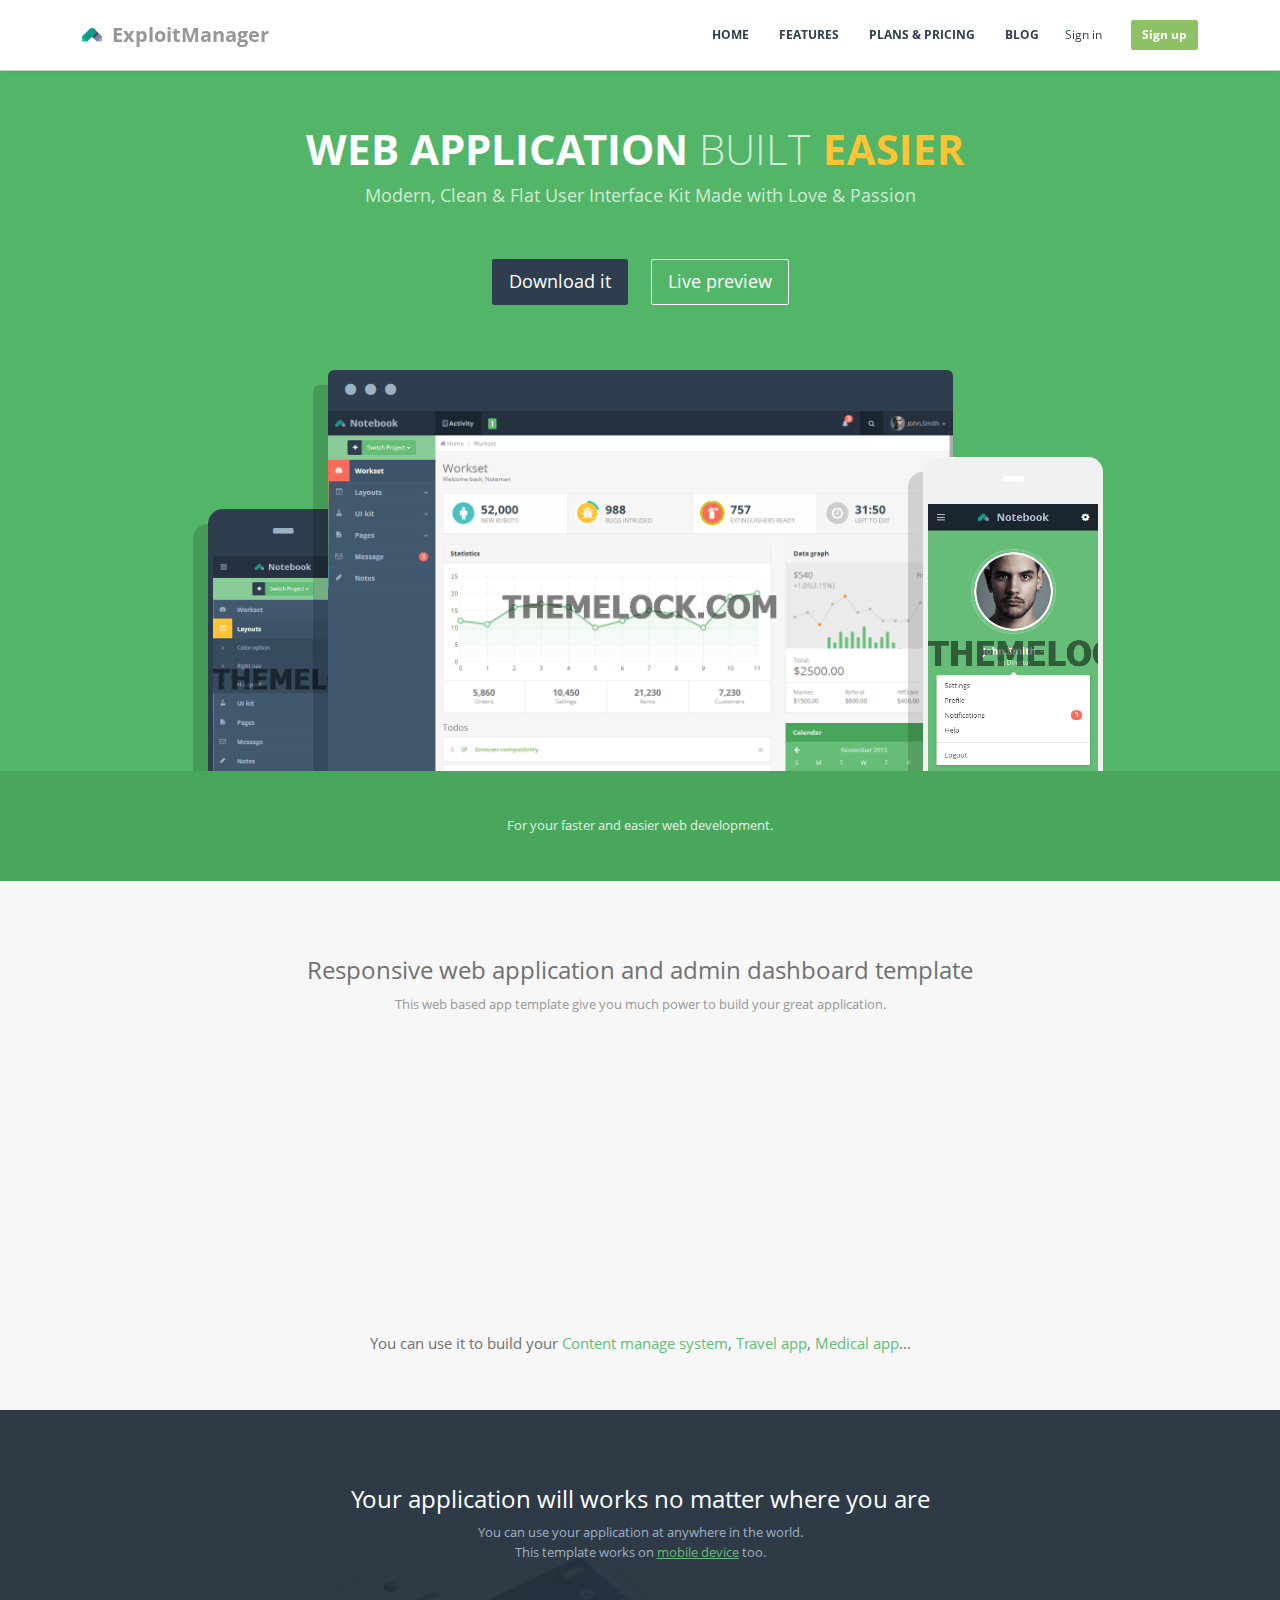
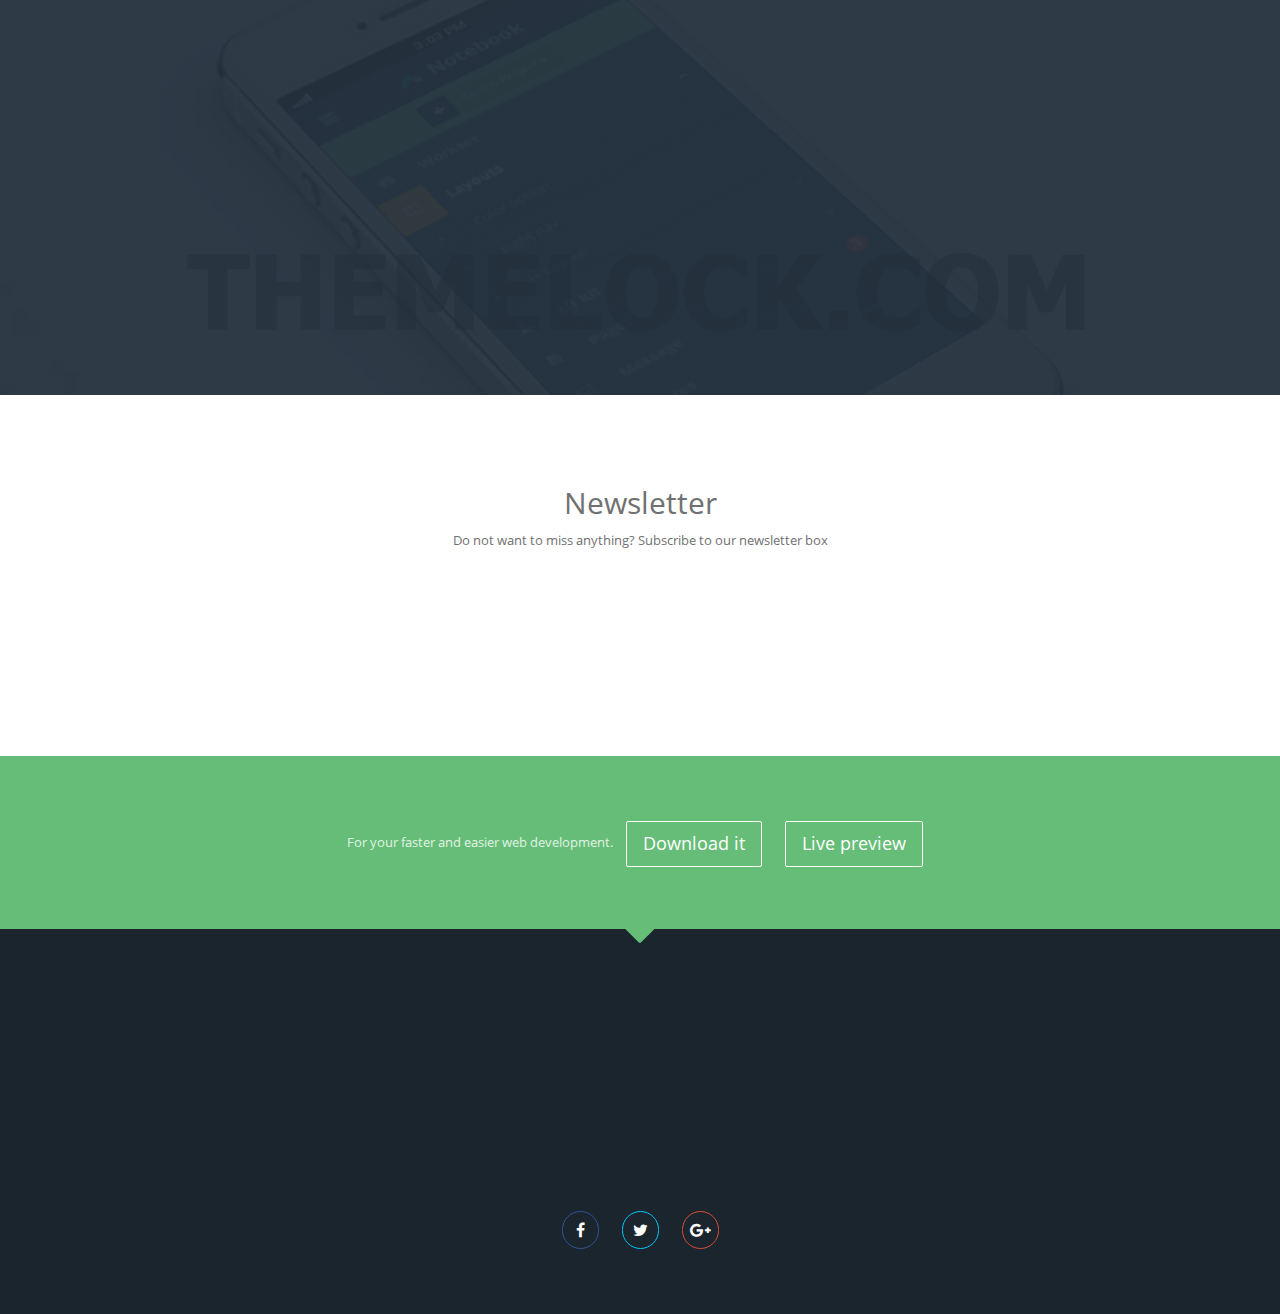
<file: index.html>
<!DOCTYPE html>
<html lang="en" class="no-touch">
<head>
    <meta charset="UTF-8">
    <title>Notebook | Web Application</title>
    <meta name="description" content="description">
    <meta name="viewport" content="width=device-width, initial-scale=1, maximum-scale=1">
    <link rel="stylesheet" href="css/bootstrap.min.css">
    <link rel="stylesheet" href="css/font-awesome.min.css">
    <link rel="stylesheet" href="css/animate.css">
    <link rel="stylesheet" href="css/style.css">
</head>
<body>

<header class="navbar navbar-expand-md sticky-top">
    <div class="container-fluid container-lg justify-content-between">
        <a class="navbar-brand d-flex" href="/">
            <img src="img/logo.png" alt="logo" width="20" height="20">
            ExploitManager
        </a>
        <button class="navbar-toggler" type="button" data-bs-toggle="collapse" data-bs-target="#navbar">
            <i class="fa fa-bars"></i>
        </button>
        <div class="collapse navbar-collapse" id="navbar">
            <ul class="navbar-nav">
                <li class="nav-item">
                    <a class="nav-link active" href="/">Home</a>
                </li>
                <li class="nav-item">
                    <a class="nav-link" href="/features.html">Features</a>
                </li>
                <li class="nav-item">
                    <a class="nav-link" href="/plan.html">Plans & Pricing</a>
                </li>
                <li class="nav-item">
                    <a class="nav-link" href="#">Blog</a>
                </li>
                <li class="nav-item d-flex">
                    <div class="navbar-account my-auto">
                        <a href="#" class="signin btn btn-sm btn-link">Sign in</a>
                        <a href="#" class="signup btn btn-sm btn-success"><b>Sign up</b></a>
                    </div>
                </li>
            </ul>
        </div>
    </div>
</header>

<main>
    <div class="presentation">
        <div class="presentation-speech">
            <div class="presentation-title">
                <div class="presentation-top">
                    <p>Web application <small>built</small></p>
                    <div id="carousel" class="carousel carousel-fade slide" data-bs-ride="carousel" data-bs-interval="2000">
                        <div class="carousel-inner">
                            <div class="carousel-item first active">
                                Easier
                            </div>
                            <div class="carousel-item second">
                                Faster
                            </div>
                            <div class="carousel-item third">
                                Funny
                            </div>
                        </div>
                    </div>
                </div>
                <p>Modern, Clean & Flat User Interface Kit Made with Love & Passion</p>
            </div>
            <div class="presentation-buttons">
                <a href="#" class="btn btn-lg btn-dark">Download it</a>
                <a href="#" class="btn btn-lg btn-warning">Live preview</a>
            </div>
        </div>
        <div class="presentation-website">
            <div class="presentation-table">
                <aside class="col-md-3 d-none d-lg-block">
                    <div>
                        <section class="panel device s-phone animated fadeInLeftBig">
                            <header class="d-flex">
                                <i class="fa fa-minus fa-2x m-auto"></i>
                            </header>
                            <div>
                                <img src="img/s-phone.png" alt="main">
                            </div>
                        </section>
                    </div>
                </aside>
                <aside class="col-sm-10 col-lg-6 mx-auto">
                    <section class="panel device computer animated fadeInUp">
                        <header>
                            <i class="fa fa-circle fa-fw"></i>
                            <i class="fa fa-circle fa-fw"></i>
                            <i class="fa fa-circle fa-fw"></i>
                        </header>
                        <img src="img/main.png" alt="main">
                    </section>
                </aside>
                <aside class="col-md-3 d-none d-lg-block">
                    <div>
                        <section class="panel device b-phone animated fadeInRightBig">
                            <header class="d-flex">
                                <i class="fa fa-minus fa-2x m-auto"></i>
                            </header>
                            <div>
                                <img src="img/b-phone.png" alt="main">
                            </div>
                        </section>
                    </div>
                </aside>
            </div>
        </div>
        <div class="presentation-footer">
            <p>For your faster and easier web development.</p>
        </div>
    </div>
    <div class="about">
        <div class="container-lg">
            <div class="about-header">
                <h3>Responsive web application and admin dashboard template</h3>
                <p>This web based app template give you much power to build your great application.</p>
            </div>
            <div class="about-icons row">
                <div class="about-box col-sm-4" data-ride="animated" data-animation="fadeInLeft" data-delay="300">
                    <i class="fa fa-lightbulb-o fa-3x"></i>
                    <div class="about-desc">
                        <h4>Web Application</h4>
                        <p>Many mobile app widgets and components, it's fully responsive, it can run on all the size of the screens. Start work on your great idea today!</p>
                    </div>
                </div>
                <div class="about-box col-sm-4" data-ride="animated" data-animation="fadeInLeft" data-delay="600">
                    <i class="fa fa-signal fa-3x"></i>
                    <div class="about-desc">
                        <h4>Admin Dashboard</h4>
                        <p>It also can be used as admin dashboard, it has tables, charts and other useful components for system management, graph data shows and analysis.</p>
                    </div>
                </div>
                <div class="about-box col-sm-4" data-ride="animated" data-animation="fadeInLeft" data-delay="900">
                    <i class="fa fa-rocket fa-3x"></i>
                    <div class="about-desc">
                        <h4>App Landing</h4>
                        <p>This template also have a front end site that for your application landing, It have the features introduction, blog section, and a price table included.</p>
                    </div>
                </div>
            </div>
            <div class="about-footer">
                <p>You can use it to build your <span>Content manage system</span>, <span>Travel app</span>, <span>Medical app</span>...</p>
            </div>
        </div>
    </div>
    <div class="responsive">
        <div style="background-color: rgba(37, 49, 62, 0.95);">
            <div class="container-lg">
                <div class="responsive-header">
                    <h3>Your application will works no matter where you are</h3>
                    <p>You can use your application at anywhere in the world.<br>This template works on <span>mobile device</span> too.</p>
                </div>
                <div class="responsive-icons row">
                    <div class="responsive-box col-sm-4" data-ride="animated" data-animation="fadeInLeft" data-delay="300">
                        <span class="fa-stack fa-2x">
                            <i class="fa fa-circle fa-stack-2x"></i>
                            <i class="fa fa-mobile fa-stack-1x"></i>
                        </span>
                        <p>Mobile</p>
                    </div>
                    <div class="responsive-box col-sm-4" data-ride="animated" data-animation="fadeInLeft" data-delay="600">
                        <span class="fa-stack fa-2x">
                            <i class="fa fa-circle fa-stack-2x"></i>
                            <i class="fa fa-tablet fa-stack-1x"></i>
                        </span>
                        <p>Tablet</p>
                    </div>
                    <div class="responsive-box col-sm-4" data-ride="animated" data-animation="fadeInLeft" data-delay="900">
                        <span class="fa-stack fa-2x">
                            <i class="fa fa-circle fa-stack-2x "></i>
                            <i class="fa fa-desktop fa-stack-1x" style="font-size: 51px"></i>
                        </span>
                        <p>Desktop</p>
                    </div>
                </div>
            </div>
        </div>
    </div>
    <div class="newsletter">
        <div class="container-lg" data-ride="animated" data-animation="fadeIn">
            <h2>Newsletter</h2>
            <p>Do not want to miss anything? Subscribe to our newsletter box</p>
            <form class="d-flex mx-auto col-md-4">
                <input type="email" class="form-control ms-auto" placeholder="Your email" data-ride="animated" data-animation="fadeInLeftBig" data-delay="300">
                <button type="submit" class="btn btn-default me-auto btn-lg" data-ride="animated" data-animation="fadeInRightBig" data-delay="600">Subscribe</button>
            </form>
        </div>
    </div>
</main>

<footer>
    <div class="link">
        <div class="container-lg">
            <div class="content">
                For your faster and easier web development.
                <a href="#" class="btn btn-lg btn-dark">Download it</a>
                <a href="#" class="btn btn-lg btn-warning">Live preview</a>
            </div>
        </div>
        <i class="fa fa-caret-down fa-4x"></i>
    </div>
    <div class="contact">
        <div class="container-lg">
            <div class="row">
                <div class="col-sm-4" data-ride="animated" data-animation="fadeInLeft" data-delay="300">
                    <i class="fa fa-map-marker fa-3x"></i>
                    <h5>Find Us</h5>
                    <p>
                        23 soe Midlokls
                        <br>
                        120002 Loki — UNITED KINGDOM
                    </p>
                </div>
                <div class="col-sm-4" data-ride="animated" data-animation="fadeInUp" data-delay="600">
                    <i class="fa fa-envelope-o fa-3x"></i>
                    <h5>Mail Us</h5>
                    <p>
                        info@example.com
                    </p>
                </div>
                <div class="col-sm-4" data-ride="animated" data-animation="fadeInRight" data-delay="900">
                    <i class="fa fa-globe fa-3x"></i>
                    <h5>Join us</h5>
                    <p>
                        Send your resume to
                        <br>
                        <a href="#">recruit@example.com</a>
                    </p>
                </div>
            </div>
            <div class="social">
                <p>
                    <a href="#" class="btn btn-icon btn-rounded btn-facebook"><i class="fa fa-facebook"></i></a>
                    <a href="#" class="btn btn-icon btn-rounded btn-twitter"><i class="fa fa-twitter"></i></a>
                    <a href="#" class="btn btn-icon btn-rounded btn-gplus"><i class="fa fa-google-plus"></i></a>
                </p>
                <p>

                </p>
            </div>
        </div>
    </div>
</footer>

<script src="js/bootstrap.bundle.min.js"></script>
<script src="js/jquery.min.js"></script>
<script src="js/jquery.appear.js"></script>
<script>
!function ($) {
    $(function(){
        let selector = $('[data-ride="animated"]');
        selector.appear();
        selector.addClass('appear');
        selector.on('appear', function() {
            var $el = $(this), $ani = ($el.data('animation') || 'fadeIn'), $delay;
            if ( !$el.hasClass('animated') ) {
                $delay = $el.data('delay') || 0;
                setTimeout(function(){
                    $el.removeClass('appear').addClass( $ani + " animated" );
                }, $delay);
            }
        });
    });
}(window.jQuery);
$(document).on("scroll", function(){
    if ($(document).scrollTop() > 71){
        $(".navbar").addClass("shrink");
    } else {
        $(".navbar").removeClass("shrink");
    }
});
</script>
</body>
</html>
</file>
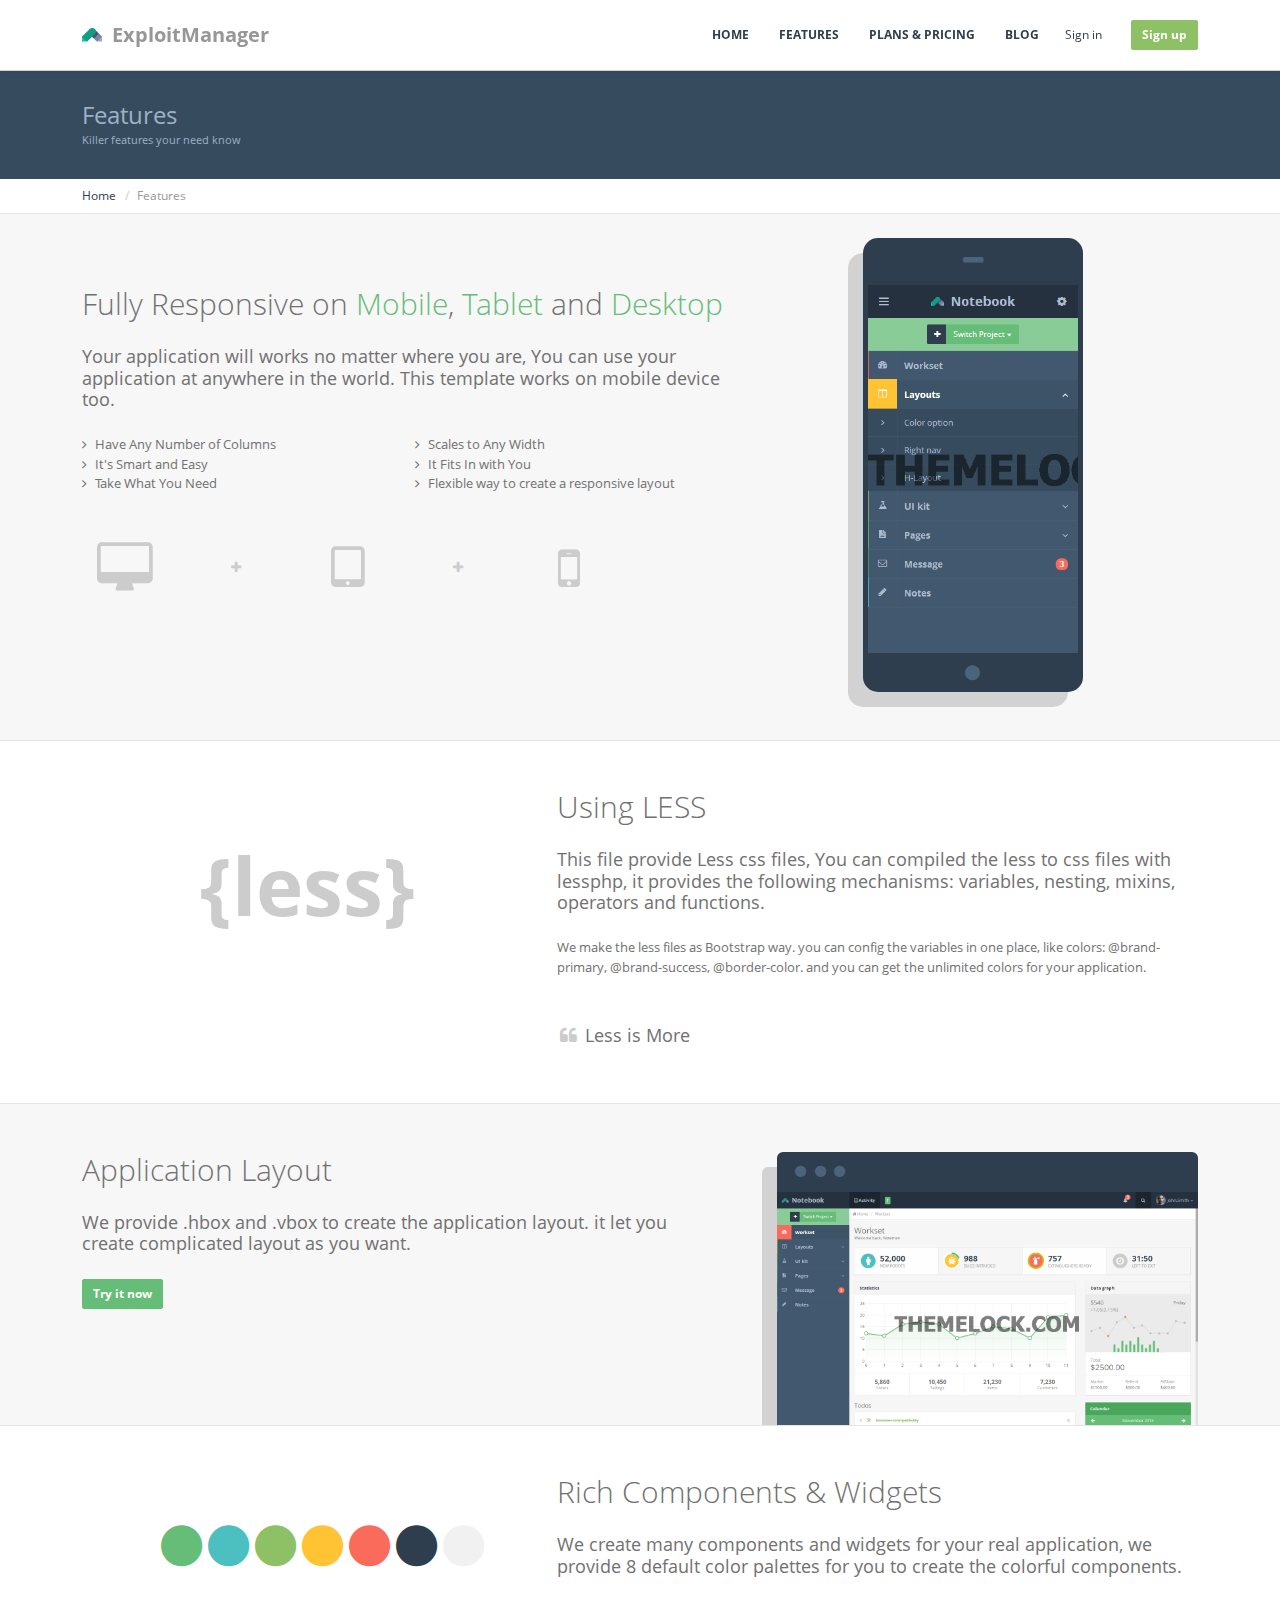
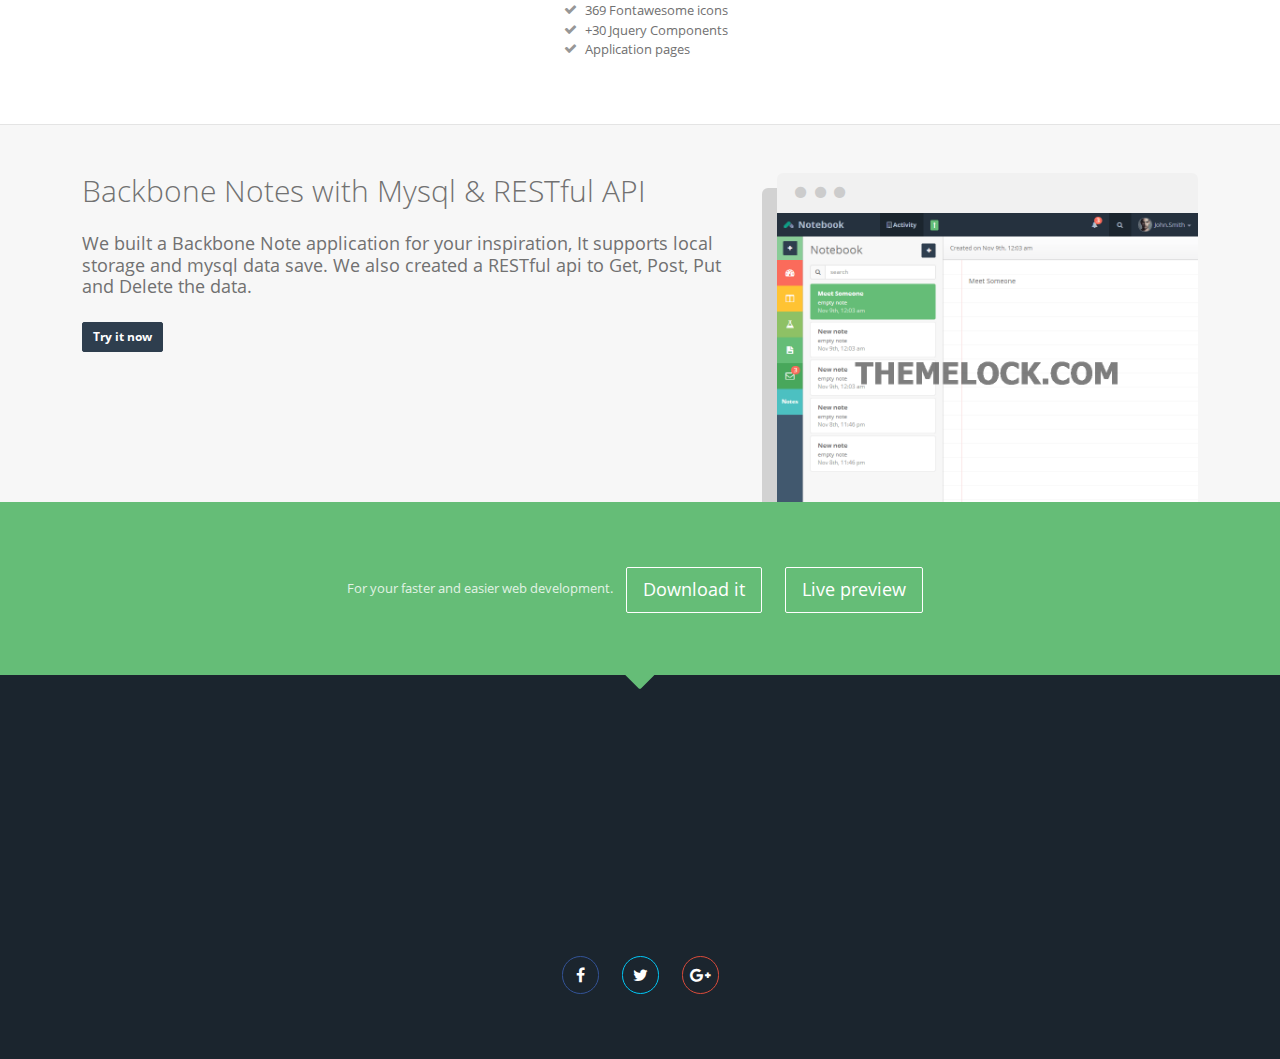
<file: features.html>
<!DOCTYPE html>
<html lang="en" class="no-touch">
<head>
    <meta charset="UTF-8">
    <title>Notebook | Web Application</title>
    <meta name="description" content="description">
    <meta name="viewport" content="width=device-width, initial-scale=1, maximum-scale=1">
    <link rel="stylesheet" href="css/bootstrap.min.css">
    <link rel="stylesheet" href="css/font-awesome.min.css">
    <link rel="stylesheet" href="css/animate.css">
    <link rel="stylesheet" href="css/style.css">
</head>
<body>

<header class="navbar navbar-expand-md sticky-top">
    <div class="container-fluid container-lg justify-content-between">
        <a class="navbar-brand d-flex" href="/">
            <img src="img/logo.png" alt="logo" width="20" height="20">
            ExploitManager
        </a>
        <button class="navbar-toggler" type="button" data-bs-toggle="collapse" data-bs-target="#navbar">
            <i class="fa fa-bars"></i>
        </button>
        <div class="collapse navbar-collapse" id="navbar">
            <ul class="navbar-nav">
                <li class="nav-item">
                    <a class="nav-link active" href="/">Home</a>
                </li>
                <li class="nav-item">
                    <a class="nav-link" href="/features.html">Features</a>
                </li>
                <li class="nav-item">
                    <a class="nav-link" href="/plan.html">Plans & Pricing</a>
                </li>
                <li class="nav-item">
                    <a class="nav-link" href="#">Blog</a>
                </li>
                <li class="nav-item d-flex">
                    <div class="navbar-account my-auto">
                        <a href="#" class="signin btn btn-sm btn-link">Sign in</a>
                        <a href="#" class="signup btn btn-sm btn-success"><b>Sign up</b></a>
                    </div>
                </li>
            </ul>
        </div>
    </div>
</header>

<main>

    <div class="breadcrumb">
        <div class="breadcrumb-title">
            <div class="container-lg">
                <h3>Features</h3>
                <small>Killer features your need know</small>
            </div>
        </div>
        <div class="breadcrumb-line">
            <div class="container-lg">
                <ul>
                    <li>
                        <a href="/">Home</a>
                    </li>
                    <li class="active">
                        Features
                    </li>
                </ul>
            </div>
        </div>
    </div>
    <div>
        <div class="container-lg">
            <div class="row mb-5 mt-4">
                <div class="col-md-7">
                    <h2 class="font-thin mt-5 mb-4">Fully Responsive on <span class="text-primary">Mobile</span>, <span class="text-primary">Tablet</span> and <span class="text-primary">Desktop</span></h2>
                    <h4 class="mb-4">Your application will works no matter where you are, You can use your application at anywhere in the world. This template works on mobile device too.</h4>
                    <div class="row mb-5">
                        <div class="col-sm-6">
                            <i class="fa fa-angle-right me-2" aria-hidden="true"></i>Have Any Number of Columns
                        </div>
                        <div class="col-sm-6">
                            <i class="fa fa-angle-right me-2" aria-hidden="true"></i>Scales to Any Width
                        </div>
                        <div class="col-sm-6">
                            <i class="fa fa-angle-right me-2" aria-hidden="true"></i>It's Smart and Easy
                        </div>
                        <div class="col-sm-6">
                            <i class="fa fa-angle-right me-2" aria-hidden="true"></i>It Fits In with You
                        </div>
                        <div class="col-sm-6">
                            <i class="fa fa-angle-right me-2" aria-hidden="true"></i>Take What You Need
                        </div>
                        <div class="col-sm-6">
                            <i class="fa fa-angle-right me-2" aria-hidden="true"></i>Flexible way to create a responsive layout
                        </div>
                    </div>
                    <div class="row mb-5 text-center">
                        <div class="col-sm-2"><i class="fa fa-desktop fa-4x icon-muted"></i></div>
                        <div class="col-sm-2 d-flex"><i class="fa fa-plus icon-muted m-auto"></i></div>
                        <div class="col-sm-2"><i class="fa fa-tablet fa-4x icon-muted"></i></div>
                        <div class="col-sm-2 d-flex"><i class="fa fa-plus icon-muted m-auto"></i></div>
                        <div class="col-sm-2"><i class="fa fa-mobile fa-4x icon-muted"></i></div>
                    </div>
                </div>
                <div class="col-md-5 features-phone">
                    <section class="panel device phone animated fadeInRightBig mx-auto">
                        <header class="d-flex">
                            <i class="fa fa-minus fa-2x m-auto"></i>
                        </header>
                        <div>
                            <img src="img/s-phone.png" alt="main">
                        </div>
                        <footer class="text-center">
                            <i class="fa fa-circle fa-lg"></i>
                        </footer>
                    </section>
                </div>
            </div>
        </div>
    </div>
    <div class="white-content">
        <div class="container-lg">
            <div class="row my-5">
                <div class="col-md-5 text-center fadeInLeftBig animated">
                    <div class="h1 fw-bold my-5"><span class="fa-2x icon-muted">{less}</span></div>
                </div>
                <div class="col-md-7">
                    <h2 class="font-thin mb-4">Using LESS</h2>
                    <h4 class="mb-4">This file provide Less css files, You can compiled the less to css files with lessphp, it provides the following mechanisms: variables, nesting, mixins, operators and functions.</h4>
                    <p class="mb-5">We make the less files as Bootstrap way. you can config the variables in one place, like colors: @brand-primary, @brand-success, @border-color. and you can get the unlimited colors for your application.</p>
                    <h4 class="mt-5 mb-2"><i class="fa fa-quote-left fa-fw fa-1x icon-muted"></i> Less is More</h4>
                </div>
            </div>
        </div>
    </div>
    <div>
        <div class="container-lg">
            <div class="row">
                <div class="col-md-7">
                    <h2 class="font-thin mb-4 mt-5">Application Layout</h2>
                    <h4 class="mb-4">We provide .hbox and .vbox to create the application layout. it let you create complicated layout as you want.</h4>
                    <p class="mb-5">
                        <a href="/" class="btn btn-sm btn-primary"><b>Try it now</b></a>
                    </p>
                </div>
                <div class="col-md-5 fadeInUp animated features-computer">
                    <section class="panel mt-5 device animated fadeInUp computer">
                        <header class="panel-heading text-left">
                            <i class="fa fa-circle fa-fw"></i>
                            <i class="fa fa-circle fa-fw"></i>
                            <i class="fa fa-circle fa-fw"></i>
                        </header>
                        <img src="img/main.png">
                    </section>
                </div>
            </div>
        </div>
    </div>
    <div class="white-content position-relative">
        <div class="container">
            <div class="row my-5">
                <div class="col-md-5 text-center fadeInLeftBig animated">
                    <h3 class="fa-bold my-5">
                        <i class="fa fa-circle text-primary fa-2x"></i>
                        <i class="fa fa-circle text-info fa-2x"></i>
                        <i class="fa fa-circle text-success fa-2x"></i>
                        <i class="fa fa-circle text-warning fa-2x"></i>
                        <i class="fa fa-circle text-danger fa-2x"></i>
                        <i class="fa fa-circle text-dark fa-2x"></i>
                        <i class="fa fa-circle text-light fa-2x"></i>
                    </h3>
                </div>
                <div class="col-md-7">
                    <h2 class="font-thin mb-4">Rich Components & Widgets</h2>
                    <h4 class="mb-4">We create many components and widgets for your real application, we provide 8 default color palettes for you to create the colorful components.</h4>
                    <ul class="fa-ul">
                        <li><i class="fa fa-li fa-check text-muted"></i>369 Fontawesome icons</li>
                        <li><i class="fa fa-li fa-check text-muted"></i>+30 Jquery Components</li>
                        <li><i class="fa fa-li fa-check text-muted"></i>Application pages</li>
                    </ul>
                </div>
            </div>
        </div>
    </div>
    <div>
        <div class="container-lg">
            <div class="row">
                <div class="col-md-7">
                    <h2 class="font-thin mb-4 mt-5">Backbone Notes with Mysql & RESTful API</h2>
                    <h4 class="mb-4">We built a Backbone Note application for your inspiration, It supports local storage and mysql data save. We also created a RESTful api to Get, Post, Put and Delete the data.</h4>
                    <p class="mb-5">
                        <a href="/" class="btn btn-sm btn-dark"><b>Try it now</b></a>
                    </p>
                </div>
                <div class="col-md-5 fadeInUp animated features-api">
                    <section class="panel mt-5 device animated fadeInUp computer">
                        <header class="panel-heading text-left">
                            <i class="fa fa-circle fa-fw"></i>
                            <i class="fa fa-circle fa-fw"></i>
                            <i class="fa fa-circle fa-fw"></i>
                        </header>
                        <img src="img/app.png">
                    </section>
                </div>
            </div>
        </div>
    </div>
</main>

<footer class="position-relative">
    <div class="link">
        <div class="container-lg">
            <div class="content">
                For your faster and easier web development.
                <a href="#" class="btn btn-lg btn-dark">Download it</a>
                <a href="#" class="btn btn-lg btn-warning">Live preview</a>
            </div>
        </div>
        <i class="fa fa-caret-down fa-4x"></i>
    </div>
    <div class="contact">
        <div class="container-lg">
            <div class="row">
                <div class="col-sm-4" data-ride="animated" data-animation="fadeInLeft" data-delay="300">
                    <i class="fa fa-map-marker fa-3x"></i>
                    <h5>Find Us</h5>
                    <p>
                        23 soe Midlokls
                        <br>
                        120002 Loki — UNITED KINGDOM
                    </p>
                </div>
                <div class="col-sm-4" data-ride="animated" data-animation="fadeInUp" data-delay="600">
                    <i class="fa fa-envelope-o fa-3x"></i>
                    <h5>Mail Us</h5>
                    <p>
                        info@example.com
                    </p>
                </div>
                <div class="col-sm-4" data-ride="animated" data-animation="fadeInRight" data-delay="900">
                    <i class="fa fa-globe fa-3x"></i>
                    <h5>Join us</h5>
                    <p>
                        Send your resume to
                        <br>
                        <a href="#">recruit@example.com</a>
                    </p>
                </div>
            </div>
            <div class="social">
                <p>
                    <a href="#" class="btn btn-icon btn-rounded btn-facebook"><i class="fa fa-facebook"></i></a>
                    <a href="#" class="btn btn-icon btn-rounded btn-twitter"><i class="fa fa-twitter"></i></a>
                    <a href="#" class="btn btn-icon btn-rounded btn-gplus"><i class="fa fa-google-plus"></i></a>
                </p>
                <p>

                </p>
            </div>
        </div>
    </div>
</footer>

<script src="js/bootstrap.bundle.min.js"></script>
<script src="js/jquery.min.js"></script>
<script src="js/jquery.appear.js"></script>
<script>
    !function ($) {
        $(function(){
            let selector = $('[data-ride="animated"]');
            selector.appear();
            selector.addClass('appear');
            selector.on('appear', function() {
                var $el = $(this), $ani = ($el.data('animation') || 'fadeIn'), $delay;
                if ( !$el.hasClass('animated') ) {
                    $delay = $el.data('delay') || 0;
                    setTimeout(function(){
                        $el.removeClass('appear').addClass( $ani + " animated" );
                    }, $delay);
                }
            });
        });
    }(window.jQuery);
    $(document).on("scroll", function(){
        if ($(document).scrollTop() > 71){
            $(".navbar").addClass("shrink");
        } else {
            $(".navbar").removeClass("shrink");
        }
    });
</script>
</body>
</html>
</file>
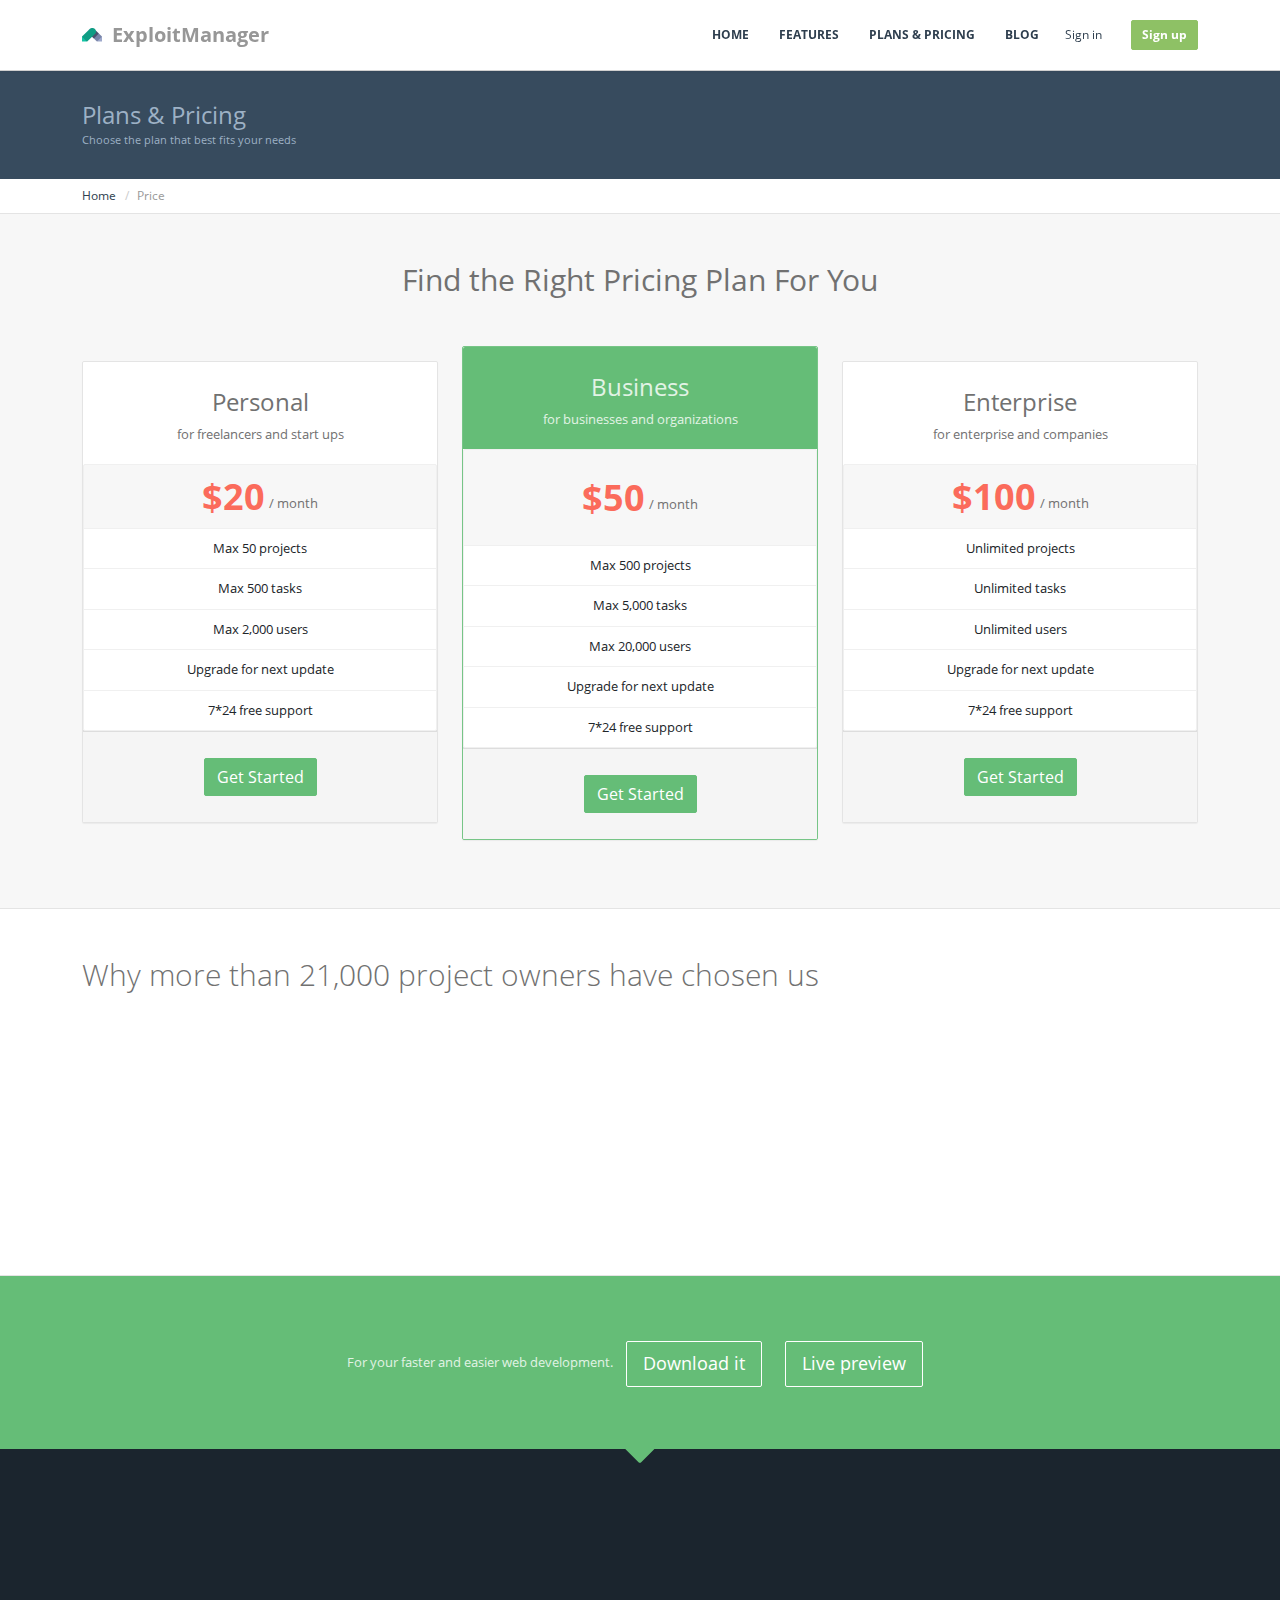
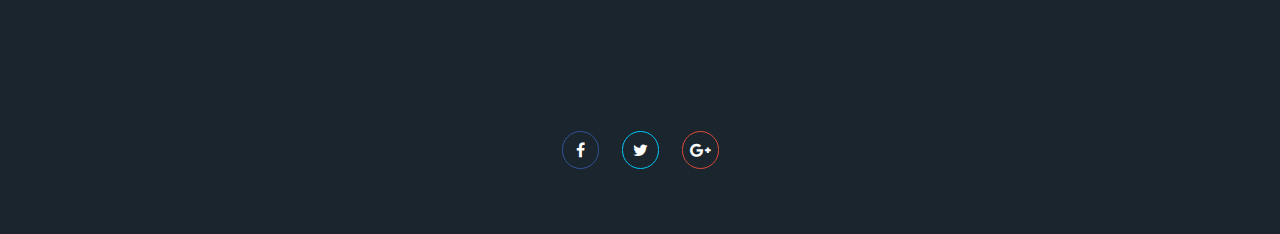
<file: plan.html>
<!DOCTYPE html>
<html lang="en" class="no-touch">
<head>
    <meta charset="UTF-8">
    <title>Notebook | Web Application</title>
    <meta name="description" content="description">
    <meta name="viewport" content="width=device-width, initial-scale=1, maximum-scale=1">
    <link rel="stylesheet" href="css/bootstrap.min.css">
    <link rel="stylesheet" href="css/font-awesome.min.css">
    <link rel="stylesheet" href="css/animate.css">
    <link rel="stylesheet" href="css/style.css">
</head>
<body>

<header class="navbar navbar-expand-md sticky-top">
    <div class="container-fluid container-lg justify-content-between">
        <a class="navbar-brand d-flex" href="/">
            <img src="img/logo.png" alt="logo" width="20" height="20">
            ExploitManager
        </a>
        <button class="navbar-toggler" type="button" data-bs-toggle="collapse" data-bs-target="#navbar">
            <i class="fa fa-bars"></i>
        </button>
        <div class="collapse navbar-collapse" id="navbar">
            <ul class="navbar-nav">
                <li class="nav-item">
                    <a class="nav-link active" href="/">Home</a>
                </li>
                <li class="nav-item">
                    <a class="nav-link" href="/features.html">Features</a>
                </li>
                <li class="nav-item">
                    <a class="nav-link" href="/plan.html">Plans & Pricing</a>
                </li>
                <li class="nav-item">
                    <a class="nav-link" href="#">Blog</a>
                </li>
                <li class="nav-item d-flex">
                    <div class="navbar-account my-auto">
                        <a href="#" class="signin btn btn-sm btn-link">Sign in</a>
                        <a href="#" class="signup btn btn-sm btn-success"><b>Sign up</b></a>
                    </div>
                </li>
            </ul>
        </div>
    </div>
</header>

<main>

    <div class="breadcrumb">
        <div class="breadcrumb-title">
            <div class="container-lg">
                <h3>Plans & Pricing</h3>
                <small>Choose the plan that best fits your needs</small>
            </div>
        </div>
        <div class="breadcrumb-line">
            <div class="container-lg">
                <ul>
                    <li>
                        <a href="/">Home</a>
                    </li>
                    <li class="active">
                        Price
                    </li>
                </ul>
            </div>
        </div>
    </div>
    <div class="container-lg plans">
        <h2 class="my-5 text-center">Find the Right Pricing Plan For You</h2>
        <div class="row mb-5 flex-row">
            <div class="col-md-4 animated fadeInLeftBig">
                <section class="panel text-center">
                    <header class="panel-heading">
                        <h3 class="mt-3 mb-2">Personal</h3>
                        <p class="mb-2">for freelancers and start ups</p>
                    </header>
                    <ul class="list-group">
                        <li class="list-group-item text-center first d-flex">
                            <div class="d-flex mx-auto">
                                <h1 class="text-danger fw-bold">$20</h1> <span class="mt-auto mb-1 ms-1">/ month</span>
                            </div>
                        </li>
                        <li class="list-group-item">
                            Max 50 projects
                        </li>
                        <li class="list-group-item">
                            Max 500 tasks
                        </li>
                        <li class="list-group-item">
                            Max 2,000 users
                        </li>
                        <li class="list-group-item">
                            Upgrade for next update
                        </li>
                        <li class="list-group-item">
                            7*24 free support
                        </li>
                    </ul>
                    <footer class="panel-footer">
                        <a href="#" class="btn btn-primary my-3">Get Started</a>
                    </footer>
                </section>
            </div>
            <div class="col-md-4 animated fadeInUp">
                <section class="panel text-center most">
                    <header class="panel-heading">
                        <h3 class="mt-3 mb-2">Business</h3>
                        <p class="mb-2">for businesses and organizations</p>
                    </header>
                    <ul class="list-group">
                        <li class="list-group-item text-center first d-flex">
                            <div class="d-flex my-3 mx-auto">
                                <h1 class="text-danger fw-bold">$50</h1> <span class="mt-auto mb-1 ms-1">/ month</span>
                            </div>
                        </li>
                        <li class="list-group-item">
                            Max 500 projects
                        </li>
                        <li class="list-group-item">
                            Max 5,000 tasks
                        </li>
                        <li class="list-group-item">
                            Max 20,000 users
                        </li>
                        <li class="list-group-item">
                            Upgrade for next update
                        </li>
                        <li class="list-group-item">
                            7*24 free support
                        </li>
                    </ul>
                    <footer class="panel-footer">
                        <a href="#" class="btn btn-primary my-3">Get Started</a>
                    </footer>
                </section>
            </div>
            <div class="col-md-4 animated fadeInRightBig">
                <section class="panel text-center">
                    <header class="panel-heading">
                        <h3 class="mt-3 mb-2">Enterprise</h3>
                        <p class="mb-2">for enterprise and companies</p>
                    </header>
                    <ul class="list-group">
                        <li class="list-group-item text-center first d-flex">
                            <div class="d-flex mx-auto">
                                <h1 class="text-danger fw-bold">$100</h1> <span class="mt-auto mb-1 ms-1">/ month</span>
                            </div>
                        </li>
                        <li class="list-group-item">
                            Unlimited projects
                        </li>
                        <li class="list-group-item">
                            Unlimited tasks
                        </li>
                        <li class="list-group-item">
                            Unlimited users
                        </li>
                        <li class="list-group-item">
                            Upgrade for next update
                        </li>
                        <li class="list-group-item">
                            7*24 free support
                        </li>
                    </ul>
                    <footer class="panel-footer">
                        <a href="#" class="btn btn-primary my-3">Get Started</a>
                    </footer>
                </section>
            </div>
        </div>
    </div>
    <div class="white-content projects">
        <div class="container-lg">
            <h2 class="font-thin my-5">Why more than 21,000 project owners have chosen us</h2>
            <div class="row mb-5">
                <div class="col-md-4" data-ride="animated" data-animation="fadeInLeft" data-delay="300">
                    <span class="fa-stack fa-2x pull-left me-2">
                      <i class="fa fa-circle fa-stack-2x text-info"></i>
                      <i class="fa fa-stack-1x fa-inverse">1</i>
                    </span>
                    <div class="clear mt-1">
                        <h4>Lightweight with Rich Components</h4>
                        <p class="text-muted text-sm mt-2">We only choose the lightweight plugins, but with rich functions. we use tiny components, css and js size is first consideration. <br><br>This project ues HTML5 and CSS3 to build the components and widgets. the pages use header, nav, section to build the layout.</p>
                    </div>
                </div>
                <div class="col-md-4" data-ride="animated" data-animation="fadeInLeft" data-delay="600">
                    <span class="fa-stack fa-2x pull-left me-2">
                      <i class="fa fa-circle fa-stack-2x text-info"></i>
                      <i class="fa fa-stack-1x fa-inverse">2</i>
                    </span>
                    <div class="clear mt-1">
                        <h4>Keep Updating with Great Support</h4>
                        <p class="text-muted text-sm mt-2">This project is based on Bootstrap 3. the sleek, intuitive, and powerful mobile-first front-end framework for faster and easier web development. we will keep it updated to Bootstrap.</p>
                    </div>
                </div>
                <div class="col-md-4" data-ride="animated" data-animation="fadeInLeft" data-delay="900">
                    <span class="fa-stack fa-2x pull-left me-2">
                      <i class="fa fa-circle fa-stack-2x text-info"></i>
                      <i class="fa fa-stack-1x fa-inverse">3</i>
                    </span>
                    <div class="clear mt-1">
                        <h4>HTML5 & CSS3 with Clean Design</h4>
                        <p class="text-muted text-sm mt-2">This project ues HTML5 and CSS3 to build the components and widgets. the pages use header, nav, section to build the layout.</p>
                    </div>
                </div>
            </div>
        </div>
    </div>
</main>

<footer class="position-relative">
    <div class="link">
        <div class="container-lg">
            <div class="content">
                For your faster and easier web development.
                <a href="#" class="btn btn-lg btn-dark">Download it</a>
                <a href="#" class="btn btn-lg btn-warning">Live preview</a>
            </div>
        </div>
        <i class="fa fa-caret-down fa-4x"></i>
    </div>
    <div class="contact">
        <div class="container-lg">
            <div class="row">
                <div class="col-sm-4" data-ride="animated" data-animation="fadeInLeft" data-delay="300">
                    <i class="fa fa-map-marker fa-3x"></i>
                    <h5>Find Us</h5>
                    <p>
                        23 soe Midlokls
                        <br>
                        120002 Loki — UNITED KINGDOM
                    </p>
                </div>
                <div class="col-sm-4" data-ride="animated" data-animation="fadeInUp" data-delay="600">
                    <i class="fa fa-envelope-o fa-3x"></i>
                    <h5>Mail Us</h5>
                    <p>
                        info@example.com
                    </p>
                </div>
                <div class="col-sm-4" data-ride="animated" data-animation="fadeInRight" data-delay="900">
                    <i class="fa fa-globe fa-3x"></i>
                    <h5>Join us</h5>
                    <p>
                        Send your resume to
                        <br>
                        <a href="#">recruit@example.com</a>
                    </p>
                </div>
            </div>
            <div class="social">
                <p>
                    <a href="#" class="btn btn-icon btn-rounded btn-facebook"><i class="fa fa-facebook"></i></a>
                    <a href="#" class="btn btn-icon btn-rounded btn-twitter"><i class="fa fa-twitter"></i></a>
                    <a href="#" class="btn btn-icon btn-rounded btn-gplus"><i class="fa fa-google-plus"></i></a>
                </p>
                <p>

                </p>
            </div>
        </div>
    </div>
</footer>

<script src="js/bootstrap.bundle.min.js"></script>
<script src="js/jquery.min.js"></script>
<script src="js/jquery.appear.js"></script>
<script>
    !function ($) {
        $(function(){
            let selector = $('[data-ride="animated"]');
            selector.appear();
            selector.addClass('appear');
            selector.on('appear', function() {
                var $el = $(this), $ani = ($el.data('animation') || 'fadeIn'), $delay;
                if ( !$el.hasClass('animated') ) {
                    $delay = $el.data('delay') || 0;
                    setTimeout(function(){
                        $el.removeClass('appear').addClass( $ani + " animated" );
                    }, $delay);
                }
            });
        });
    }(window.jQuery);
    $(document).on("scroll", function(){
        if ($(document).scrollTop() > 71){
            $(".navbar").addClass("shrink");
        } else {
            $(".navbar").removeClass("shrink");
        }
    });
</script>
</body>
</html>
</file>
<file: css/style.css>
@font-face {
    font-family: 'Open Sans';
    font-style: normal;
    font-weight: 300;
    src: local('Open Sans Light'), local('OpenSans-Light'), url('../fonts/opensans-light-webfont.woff') format('woff');
}
@font-face {
    font-family: 'Open Sans';
    font-style: normal;
    font-weight: 400;
    src: local('Open Sans'), local('OpenSans'), url('../fonts/opensans-webfont.woff') format('woff');
}
@font-face {
    font-family: 'Open Sans';
    font-style: normal;
    font-weight: 700;
    src: local('Open Sans Bold'), local('OpenSans-Bold'), url('../fonts/opensans-bold-webfont.woff') format('woff');
}

html {
    background-color: #f7f7f7;
    overflow-x: hidden;
}
body {
    font-family: "Open Sans", "Helvetica Neue", Helvetica, Arial, sans-serif;
    font-size: 13px;
    color: #717171;
    background-color: transparent;
    -webkit-font-smoothing: antialiased;
}
h1,
h2,
h3,
h4,
h5,
h6 {
    margin: 0;
}
h1 {
    font-size: 36px;
}
h2 {
    font-size: 30px;
}
h3 {
    font-size: 24px;
}
h4 {
    font-size: 18px;
}
h5 {
    font-size: 14px;
}
h6 {
    font-size: 12px;
}
a {
    color: #2e3e4e;
    text-decoration: none;
}
a:hover,
a:focus {
    color: #4a647e;
    text-decoration: none;
}
.text-primary {
    color: #65bd77 !important;
}
.text-info {
    color: #4cc0c1 !important;
}
.text-success {
    color: #8ec165 !important;
}
.text-warning {
    color: #ffc333 !important;
}
.text-danger {
    color: #fb6b5b !important;
}
.text-light {
    color: #f1f1f1 !important;
}
.text-white {
    color: #fff !important;
}
.text-dark {
    color: #2e3e4e !important;
}
.text-muted {
    color: #979797 !important;
}
.font-thin {
    font-weight: 300;
}
.icon-muted {
    color: #ccc;
}
.btn {
    font-weight: 500;
    border-radius: 2px;
    text-decoration: none !important;
}
.btn:focus {
    outline: 0;
    box-shadow: none !important;
}
.btn:active,
.btn.active {
    outline: 0;
    -webkit-box-shadow: inset 0 3px 5px rgb(0 0 0 / 13%);
    box-shadow: inset 0 3px 5px rgb(0 0 0 / 13%);
}
.btn-sm {
    padding: 5px 10px;
    font-size: 12px;
    line-height: 1.5;
}
.btn-lg {
    padding: 10px 16px;
    font-size: 18px;
    line-height: 1.33;
}
.btn-rounded {
    border-radius: 50px;
}
.btn-icon {
    padding-left: 0;
    padding-right: 0;
    width: 37px;
    text-align: center;
}
.btn-facebook {
    color: #fff !important;
    background-color: #335397;
    border-color: #335397;
}
.btn-facebook:hover,
.btn-facebook:focus,
.btn-facebook:active {
    color: #fff !important;
    background-color: #2d4984;
    border-color: #294279;
}
.btn-twitter {
    color: #fff !important;
    background-color: #00c7f7;
    border-color: #00c7f7;
}
.btn-twitter:hover,
.btn-twitter:focus,
.btn-twitter:active {
    color: #fff !important;
    background-color: #00b2de;
    border-color: #00a6ce;
}
.btn-gplus {
    color: #fff !important;
    background-color: #dd4a38;
    border-color: #dd4a38;
}
.btn-gplus:hover,
.btn-gplus:focus,
.btn-gplus:active {
    color: #fff !important;
    background-color: #d73825;
    border-color: #ca3522;
}
.btn-success {
    color: #fff !important;
    background-color: #8ec165;
    border-color: #8ec165;
}
.btn-success:hover,
.btn-success:focus,
.btn-success:active {
    color: #fff !important;
    background-color: #81ba53;
    border-color: #79b549;
}
.btn-primary {
    color: #fff !important;
    background-color: #65bd77;
    border-color: #65bd77;
}
.btn-primary:hover,
.btn-primary:focus,
.btn-primary:active {
    color: #fff !important;
    background-color: #53b567;
    border-color: #4bae5f;
}
.btn-dark {
    color: #fff !important;
    background-color: #2e3e4e;
    border-color: #2e3e4e;
}
.btn-dark:hover,
.btn-dark:focus,
.btn-dark:active {
    color: #fff !important;
    background-color: #25313e;
    border-color: #1f2a34;
}
.btn-warning {
    color: #fff !important;
    background-color: #ffc333;
    border-color: #ffc333;
}
.btn-warning:hover,
.btn-warning:focus,
.btn-warning:active {
    color: #fff !important;
    background-color: #ffbc1a;
    border-color: #ffb70a;
}

.btn-default {
    color: #717171 !important;
    background-color: #fafafa;
    border-color: #dadada;
    border-bottom-color: #ccc;
    -webkit-box-shadow: 0 1px 1px rgb(90 90 90 / 10%);
    box-shadow: 0 1px 1px rgb(90 90 90 / 10%);
}
.btn-default:hover,
.btn-default:focus,
.btn-default:active {
    color: #717171 !important;
    background-color: #ededed;
    border-color: #c6c6c6;
}

/* NAVBAR */

.navbar {
    background: #ffffff;
    color: #717171;
    box-shadow: 0 1px 3px rgb(0 0 0 / 5%);
    border-bottom: 1px solid #cfcfcf;
    padding: 10px 0;
    transition: all 0.4s ease-in-out;
    -webkit-transition: all 0.4s ease-in-out;
    -moz-transition: all 0.4s ease-in-out;
}
.navbar-brand img {
    margin: auto 10px auto 0;
}
.navbar-brand {
    color: #979797;
    font-size: 20px;
    line-height: 40px;
    font-weight: bold;
}
.navbar-brand:hover {
    color: #979797;
}
.navbar-collapse {
    flex-grow: inherit;
}
.navbar-toggler {
    font-size: 1.3em;
    padding: 9px 16px;
    line-height: 30px;
    color: #717171;
}
.navbar-toggler:hover,
.navbar-toggler:focus {
    color: #474545;
    box-shadow: none;
}
.nav-link {
    padding: 15px !important;
    font-weight: bold;
    text-transform: uppercase;
    font-size: 12px;
    line-height: 20px;
    color: #2e3e4e;
}
.nav-link:hover {
    color: #1b252e;
    background-color: #eee;
}
.navbar-account .signup {
    margin-left: 15px;
}
.navbar-account .signin {
    color: #2e3e4e;
}
.navbar-account .signin:hover {
    text-decoration: underline !important;
}
.navbar.shrink {
    padding: 0;
}
@media (max-width: 767px) {
    .nav-link {
        padding: 10px 20px !important;
    }
    .nav-item {
        margin: 0 -15px;
    }
    .navbar-account {
        margin-left: 10px;
    }
}

main > div,
main > div:last-child > div {
    display: flex;
    flex-direction: column;
}

/* PRESENTATION */
.presentation {
    background: #53b567;
}
.presentation-speech {
    z-index: 1;
    position: relative;
}
.presentation-speech,
.presentation-footer {
    padding: 15px;
}
.presentation-title {
    margin: 40px 0;
}
.presentation-top {
    color: #fff;;
    font-weight: 700;
    font-size: 42px;
    text-transform: uppercase;
    display: flex;
    line-height: 1.1;
}
.presentation-top small {
    font-weight: 300;
    color: #d0ebd6;
    font-size: 100%;
}
.presentation-top p {
    margin: 0;
    margin-left: auto;
}
.carousel {
    width: 152px;
    margin-right: auto;
    margin-left: 13px;
    text-align: left;
}
.carousel-item {
    -webkit-transition: opacity .3s !important;
    transition: opacity .3s !important;
    -webkit-backface-visibility: hidden;
    -moz-backface-visibility: hidden;
    backface-visibility: hidden;
    opacity: 0;
    filter: alpha(opacity=0);
    position: relative;
    display: none;
}
.carousel-item.first {
    color: #ffc333;
}
.carousel-item.second {
    color: #2e3e4e;
}
.carousel-item.third {
    color: #e2f3e5;
}
.presentation-title > p {
    color: #d0ebd6 !important;
    font-size: 18px;
    margin: 0;
    margin-top: 10px;
    text-align: center;
}
.presentation-buttons {
    text-align: center;
    margin-bottom: 40px;
}
.presentation-buttons a {
    margin: 10px;
}
.presentation-buttons a.btn-warning {
    background-color: transparent;
    border-color: #fff;
}
.presentation-buttons a.btn-warning:hover {
    background-color: #ffbc1a;
    border-color: #ffb70a;
}
@media (max-width: 767px) {
    .presentation-top {
        font-size: 20px;
        flex-wrap: wrap;
    }
    .carousel {
        width: 72px;
    }
}
@media (max-width: 360px) {
    .presentation-top p,
    .carousel {
        margin: auto;
        text-align: center;
    }
}
.presentation-website {
    padding-left: 15px;
    padding-right: 15px;
}
@media (min-width: 767px) {
    .presentation-table {
        display: flex;
        table-layout: fixed;
        border-spacing: 0;
        width: 100%;
    }
    .s-phone {
        width: 150px;
    }
    .b-phone {
        width: 180px;
    }
}
.presentation-table .device {
    border-color: transparent;
    border-width: 0;
    margin-bottom: -30px;
    box-shadow: -15px 15px 0 rgb(0 0 0 / 15%);
    color: #9db1c5;
    background-color: #2e3e4e;
}
.presentation-table .device.computer {
    border-radius: 6px;
}
.presentation-table .device.s-phone {
    margin-right: -30px;
    margin-left: auto;
}
.presentation-table .device.s-phone,
.presentation-table .device.b-phone {
    border-radius: 15px;
}
.presentation-table header {
    padding: 10px 15px;
    border-bottom: 1px solid transparent;
}
.presentation-table .device.computer header {
    border-radius: 5px 5px 0 0;
}
.presentation-table .device.s-phone header,
.presentation-table .device.b-phone header {
    border-radius: 14px 14px 0 0;
}
.presentation-table .device div {
    margin: 0 5px;
}
.presentation-table img {
    max-width: 100%;
}
.presentation-table aside.col-md-3 {
    height: fit-content;
    margin-top: auto;
}
.presentation-table .device.b-phone {
    background-color: #f1f1f1;
    color: #fff;
    margin-left: -30px;
}
.presentation-footer {
    background-color: #48a75b;
    position: relative;
    z-index: 2;
}
.presentation-footer p {
    margin: 30px 0;
    color: #e2f3e5;
    text-align: center;
}

/* ABOUT */
.about-header,
.about-footer {
    margin: 40px 0;
    padding: 15px;
    text-align: center;
}
.about-header h3 {
    font-size: 24px;
    margin-top: 20px;
    margin-bottom: 10px;
    color: #717171;
}
.about-header p {
    margin: 0 0 10px;
    color: #979797;
}
.about-icons {
    margin: 40px 0;
    text-align: center;
}
.about-box i {
    margin-bottom: 30px;
    font-size: 48px;
    color: #4cc0c1;
}
.about-desc h4 {
    font-size: 18px;
    margin-bottom: 10px;
    margin-top: 0;
}
.about-desc p {
    margin-top: 30px;
    margin-bottom: 10px;
    color: #979797;
}
.about-footer p {
    margin: 0;
    font-size: 15px;
}
.about-footer p > span {
    color: #65bd77;
}
.about-box.appear{
    visibility: hidden;
}

/* RESPONSIVE */
.responsive {
    background: url('../img/render-1.png') #25313e center top no-repeat;
    background-size: cover;
}
.responsive-header {
    margin: 40px 0;
    padding: 15px;
    text-align: center;
}
.responsive-header h3 {
    color: #fff;
    margin-top: 20px;
    margin-bottom: 10px;
    font-size: 24px;
}
.responsive-header p {
    margin: 0 0 10px;
    color: #9db1c5;
}
.responsive-header span{
    color: #65bd77;
    text-decoration: underline;
}
.responsive-box {
    padding: 50px;
    font-size: 42px;
    text-align: center;
}
.responsive-box p {
    font-size: 13px;
    margin-bottom: 10px;
    color: #9db1c5;
}
.responsive-box:first-child,
.responsive-box:last-child {
    font-size: 30px;
}
.responsive-box span {
    margin-bottom: 30px;
    margin-top: 30px;
}
.responsive-box span i:first-child{
    color: #2e3e4e;
}
.responsive-box span i:last-child{
    color: #8da4bb !important;
}
.responsive-icons {
    margin: 40px 0;
}

.responsive-box:nth-child(2) span {
    margin-top: 0;
}
.animated {
    -webkit-animation-duration: 1s;
    -moz-animation-duration: 1s;
    -ms-animation-duration: 1s;
    -o-animation-duration: 1s;
    animation-duration: 1s;
}
.responsive-box.appear{
    visibility: hidden;
}

/* NEWSLETTER */
.newsletter {
    padding: 30px;
    background-color: #fff;
    color: #717171;
    text-align: center;
}
.newsletter > div {
    margin-top: 40px;
    margin-bottom: 40px;
}
.newsletter h2 {
    font-size: 30px;
    margin-top: 20px;
    margin-bottom: 10px;
}
.newsletter p {
    margin: 0 0 10px;
}
.newsletter form {
    margin-top: 40px;
    margin-bottom: 40px;
}
.newsletter form > input {
    height: 46px;
    padding: 10px 16px;
    font-size: 18px;
    line-height: 1.33;
    color: #555;
    background-color: #fff;
    border: 1px solid #d9d9d9;
    border-radius: 2px;
    -webkit-box-shadow: inset 0 1px 1px rgb(0 0 0 / 8%);
    box-shadow: inset 0 1px 1px rgb(0 0 0 / 8%);
    -webkit-transition: border-color ease-in-out .15s, box-shadow ease-in-out .15s;
    transition: border-color ease-in-out .15s, box-shadow ease-in-out .15s;
    margin-right: 5px;
}
.newsletter form > input::placeholder {
    color: #999999;
}
.form-control:focus {
    -webkit-box-shadow: none;
    box-shadow: none;
    border-color: #4cc0c1;
}
.newsletter input.appear,
.newsletter button.appear {
    visibility: hidden;
}

/* FOOTER */
footer .link {
    background-color: #65bd77;
    color: #e2f3e5;
    text-align: center;
}
footer .link > div {
    padding: 15px;
}
footer .content {
    margin-bottom: 15px;
    margin-top: 40px;
}
footer .content .btn {
    margin: 10px;
}
footer .content .btn:not(:hover) {
    border-color: #fff;
    background-color: transparent;
}
footer .link i {
    margin-bottom: -30px;
    display: block;
    color: #65bd77;
}
footer .contact {
    background-color: #1b252e;
    padding: 15px;
    color: #9db1c5;
}
footer .contact > div {
    margin-top: 30px;
    text-align: center;
    display: flow-root;
}
footer .contact > div > div {
    margin-bottom: 40px;
    margin-top: 40px;
}
footer .contact div > div > div i {
    color: #4a647e;
}
footer .contact h5 {
    margin-bottom: 15px;
    margin-top: 30px;
    text-transform: uppercase;
    font-size: 14px;
}
footer .contact p {
    font-size: 12px;
    margin: 0 0 10px;
}
footer .contact a {
    color: #9db1c5;
}
footer .contact a:hover {
    color: #fff;
}
footer .contact > div > div > div.appear {
    visibility: hidden;
}
footer .social {
    margin-bottom: 40px;
    margin-top: 40px;
}
footer .social p {
    margin: 0 0 10px;
}
footer .social a:not(:hover) {
    background-color: transparent;
}
footer .social a {
    margin: 10px;
}


/* Page Features */
.breadcrumb {
    margin-bottom: 0;
}
.breadcrumb-line {
    background-color: #fff;
    color: #717171;
    border-bottom: 1px solid #e4e4e4;
}
.breadcrumb-line ul {
    padding: 8px 15px;
    list-style: none;
    border-radius: 4px;
    padding-left: 10px;
    font-size: 12px;
    background-color: transparent;
    border-color: transparent;
    border-width: 0;
    margin-left: -10px;
    margin-bottom: 0;
    display: flex;
}
.breadcrumb-title {
    background-color: #374b5e;
    color: #9db1c5;
    padding-bottom: 30px;
    padding-top: 30px;
}
.breadcrumb-line ul > li + li:before {
    padding: 0 2px 0 9px;
    color: #ccc;
    content: "/\00a0";
}
.breadcrumb-line li.active {
    color: #999;
}




.features-phone .device {
    border-color: transparent;
    border-width: 0;
    box-shadow: -15px 15px 0 rgb(0 0 0 / 15%);
    color: #9db1c5;
    background-color: #2e3e4e;
}
.features-phone .device.computer {
    border-radius: 6px;
}
.features-phone .device.phone {
    margin-right: -30px;
    margin-left: auto;
}
.features-phone .device.phone {
    border-radius: 15px;
}
.features-phone header {
    padding: 10px 15px;
    border-bottom: 1px solid transparent;
}
.features-phone .device.phone header {
    border-radius: 14px 14px 0 0;
}
.features-phone .device div {
    margin: 0 5px;
}
.features-phone img {
    max-width: 100%;
}
.features-phone footer {
    padding: 10px 15px;
}
.features-phone .panel footer i,
.features-phone .panel header i {
    color: #4a647e !important;
}
.features-phone section {
    width: fit-content;
}
@media (min-width: 768px) {
    .features-phone section {
        width: 220px !important;
    }
}

.white-content {
    background-color: #fff;
    color: #717171;
    border-top: 1px solid #e4e4e4;
    border-bottom: 1px solid #e4e4e4;
}


.features-computer .device {
    border-color: transparent;
    border-width: 0;
    margin-bottom: -30px;
    box-shadow: -15px 15px 0 rgb(0 0 0 / 15%);
    color: #9db1c5;
    background-color: #2e3e4e;
    margin-bottom: -30px;
    margin-left: 30px;
}
.features-computer .device.computer {
    border-radius: 6px;
}
.features-computer header {
    padding: 10px 15px;
    border-bottom: 1px solid transparent;
}
.features-computer .device.computer header {
    border-radius: 5px 5px 0 0;
}
.features-computer .device div {
    margin: 0 5px;
}
.features-computer img {
    max-width: 100%;
}
.features-computer .panel footer i,
.features-computer .panel header i {
    color: #4a647e !important;
}





.features-api .device {
    border-color: transparent;
    border-width: 0;
    margin-bottom: -30px;
    box-shadow: -15px 15px 0 rgb(0 0 0 / 15%);
    background-color: #f1f1f1;
    color: #717171;
    margin-bottom: -30px;
    margin-left: 30px;
}
.features-api .device.computer {
    border-radius: 6px;
}
.features-api header {
    padding: 10px 15px;
    border-bottom: 1px solid transparent;
}
.features-api .device.computer header {
    border-radius: 5px 5px 0 0;
}
.features-api .device div {
    margin: 0 5px;
}
.features-api img {
    max-width: 100%;
}
.features-api .panel footer i,
.features-api .panel header i {
    color: #ccc !important;
}





.plans section {
    margin-top: 15px;
    border: 1px solid #e4e4e4;
    margin-bottom: 20px;
    background-color: #fff;
    border-radius: 2px;
    -webkit-box-shadow: 0 1px 1px rgb(0 0 0 / 5%);
    box-shadow: 0 1px 1px rgb(0 0 0 / 5%);
}
.plans header {
    border-color: #e4e4e4;
    background-color: #fff;
    color: #717171;
    border-radius: 2px 2px 0 0;
    padding: 10px 15px;
    border-bottom: 1px solid transparent;
}
.plans .list-group {
    margin-bottom: 0;
    border-radius: 2px;
    padding-left: 0;
    margin-top: 0;
}
.plans li.first {
    background-color: #f7f7f7;
    color: #717171;
}
.plans .list-group-item {
    position: relative;
    display: block;
    padding: 10px 15px;
    margin-bottom: -1px;
    background-color: #fff;
    border: 1px solid #f0f0f0;
}
.plans .panel-footer {
    border-radius: 0 0 2px 2px;
    padding: 10px 15px;
    background-color: #f5f5f5;
    border-top: 2px solid #ddd;
}
.plans .panel.most header {
    background-color: #65bd77;
    color: #e2f3e5;
}
.plans section.most {
    border-color: #77c587;
    margin-top: 0;
}






.projects div.appear {
    visibility: hidden;
}
.clear {
    display: block;
    overflow: hidden;
}
</file>
